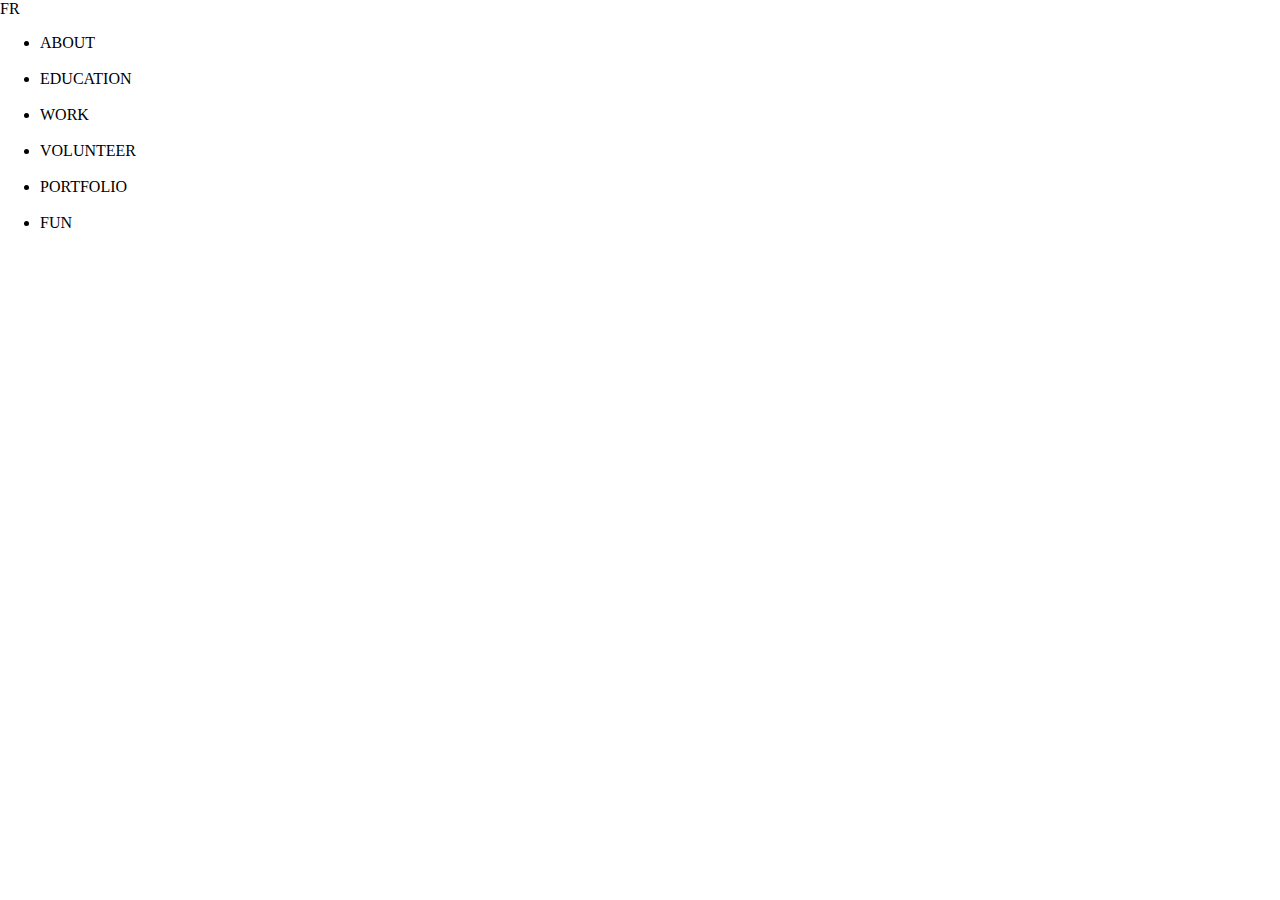
<file: about.html>
<!DOCTYPE html>
<html>
    <head>
        <meta charset="utf-8">
        <meta http-equiv="X-UA-Compatible" content="IE=edge">
        <title>JULIEN PERCE.</title>
        <meta name="description" content="">
        <meta name="viewport" content="width=device-width, initial-scale=1">
        <link rel="stylesheet" href="style.css">
        <script src="./script.js"></script>
        
    </head>
    <body id="body">

        <div>
            
            <div class="leftSidebar"  id="leftSidebar" style="display: block;">
                <a class="sidebarText">FR</a>
            </div>

            <div class="middleSidebar fade-in" id="middleSidebar" style="display: block;">
                <ul>
                    <li class="mSidebarText"><a onmouseover="hoverSlideOn('aboutItem');" onmouseout="hoverSlideOut('aboutItem')" onclick="slideAway();" id="aboutItem">ABOUT</a></li>
                    <br>
                    <li class="mSidebarText"><a onmouseover="hoverSlideOn('educationItem');" onmouseout="hoverSlideOut('educationItem')" id="educationItem">EDUCATION</a></li>
                    <br>
                    <li class="mSidebarText"><a onmouseover="hoverSlideOn('workItem');" onmouseout="hoverSlideOut('workItem')" id="workItem">WORK</a></li>
                    <br>
                    <li class="mSidebarText"><a onmouseover="hoverSlideOn('volunteerItem');" onmouseout="hoverSlideOut('volunteerItem')" id="volunteerItem">VOLUNTEER</a></li>
                    <br>
                    <li class="mSidebarText"><a onmouseover="hoverSlideOn('portfolioItem');" onmouseout="hoverSlideOut('portfolioItem')" id="portfolioItem">PORTFOLIO</a></li>
                    <br>
                    <li class="mSidebarText"><a onmouseover="hoverSlideOn('funItem');" onmouseout="hoverSlideOut('funItem')" id="funItem">FUN</a></li>
                </ul>
            </div>

            <div class="mainSidebar" id="mainSidebar" style="display: block;">
                <div class="about" style="display: none;">
                    <h1>"GREETINGS."</h1>
                    <p id="quickBio">I'm Julien Perce, a high school senior passionate about all things computers. I made this website as an invitation for you to learn a little more about me. 
                        You can find my socials and contact information on the left-most sidebar. 
                    </p>
                    <p id="quickOppInfo">I currently plan to attend a 4-year college in the US starting in the fall of 2022, but if you've got any internship or job opportunities I'd be happy to discuss
                        them with you prior to summer 2023! 
                    </p>

                </div>
                <div class="about">
                    <a></a>
                </div>
            </div>

        </div>

        <script>
        </script>
    </body>
</html>
</file>
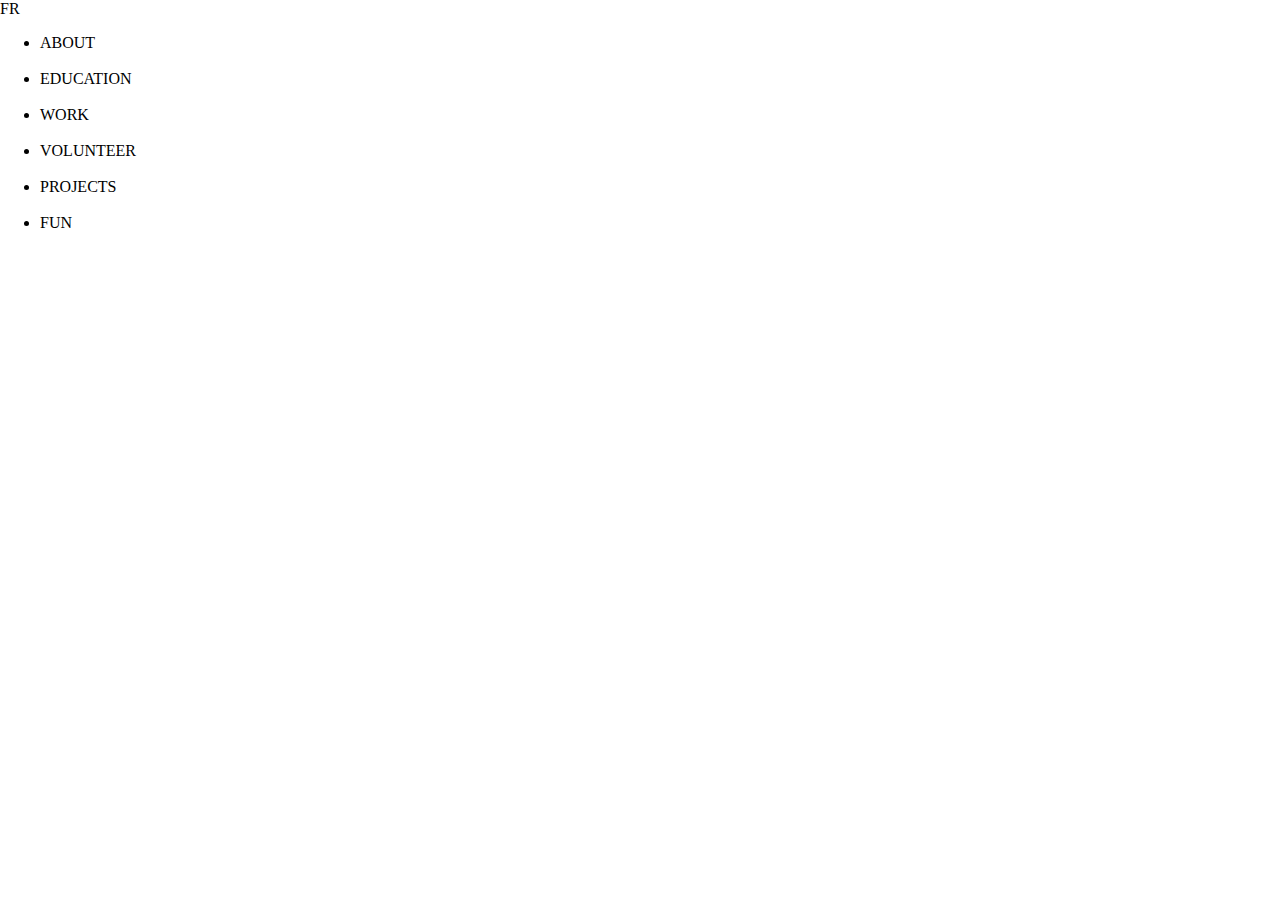
<file: education.html>
<!DOCTYPE html>
<html>
    <head>
        <meta charset="utf-8">
        <meta http-equiv="X-UA-Compatible" content="IE=edge">
        <title>JULIEN PERCE.</title>
        <meta name="description" content="">
        <meta name="viewport" content="width=device-width, initial-scale=1">
        <link rel="stylesheet" href="style.css">
        <script src="./script.js"></script>
        
    </head>
    <body id="body">

        <div>
            
            <div class="leftSidebar"  id="leftSidebar" style="display: block;">
                <a class="sidebarText">FR</a>
            </div>

            <div class="middleSidebar" id="middleSidebar" style="display: block;">
                <ul>
                    <li class="mSidebarText"><a onmouseover="hoverSlideOn('aboutItem');" onmouseout="hoverSlideOut('aboutItem')" id="aboutItem">ABOUT</a></li>
                    <br>
                    <li class="mSidebarText"><a onmouseover="hoverSlideOn('educationItem');" onmouseout="hoverSlideOut('educationItem')" id="educationItem">EDUCATION</a></li>
                    <br>
                    <li class="mSidebarText"><a onmouseover="hoverSlideOn('workItem');" onmouseout="hoverSlideOut('workItem')" id="workItem">WORK</a></li>
                    <br>
                    <li class="mSidebarText"><a onmouseover="hoverSlideOn('volunteerItem');" onmouseout="hoverSlideOut('volunteerItem')" id="volunteerItem">VOLUNTEER</a></li>
                    <br>
                    <li class="mSidebarText"><a onmouseover="hoverSlideOn('projectItem');" onmouseout="hoverSlideOut('projectItem')" id="projectItem">PROJECTS</a></li>
                    <br>
                    <li class="mSidebarText"><a onmouseover="hoverSlideOn('funItem');" onmouseout="hoverSlideOut('funItem')" id="funItem">FUN</a></li>
                </ul>
            </div>

            <div class="mainSidebar" id="mainSidebar" style="display: block;">
                <div class="education">
                    <a></a>
                </div>
            </div>

        </div>

        <script>
        </script>
    </body>
</html>
</file>
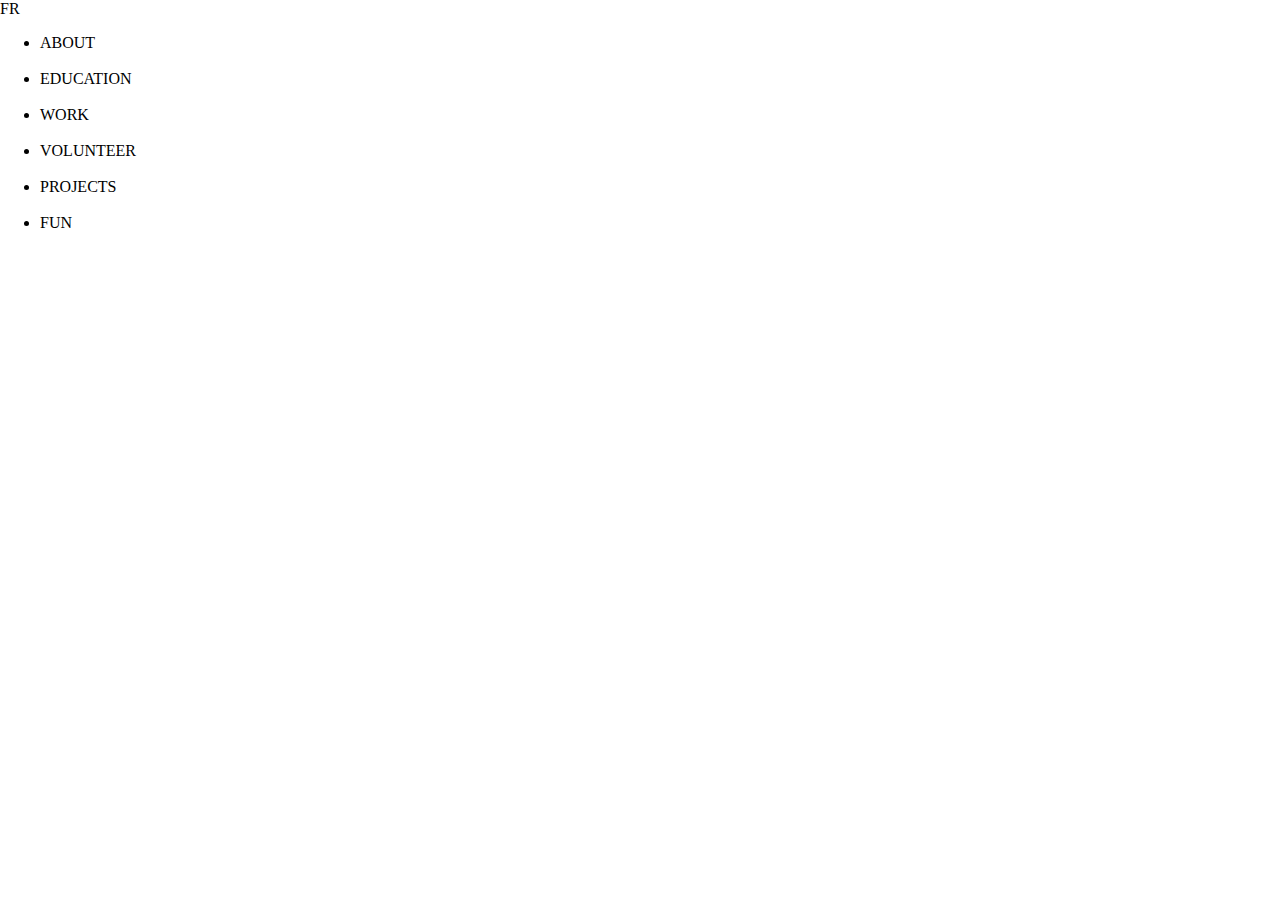
<file: fun.html>
<!DOCTYPE html>
<html>
    <head>
        <meta charset="utf-8">
        <meta http-equiv="X-UA-Compatible" content="IE=edge">
        <title>JULIEN PERCE.</title>
        <meta name="description" content="">
        <meta name="viewport" content="width=device-width, initial-scale=1">
        <link rel="stylesheet" href="style.css">
        <script src="./script.js"></script>
        
    </head>
    <body id="body">

        <div>
            
            <div class="leftSidebar"  id="leftSidebar" style="display: block;">
                <a class="sidebarText">FR</a>
            </div>

            <div class="middleSidebar" id="middleSidebar" style="display: block;">
                <ul>
                    <li class="mSidebarText"><a onmouseover="hoverSlideOn('aboutItem');" onmouseout="hoverSlideOut('aboutItem')" id="aboutItem">ABOUT</a></li>
                    <br>
                    <li class="mSidebarText"><a onmouseover="hoverSlideOn('educationItem');" onmouseout="hoverSlideOut('educationItem')" id="educationItem">EDUCATION</a></li>
                    <br>
                    <li class="mSidebarText"><a onmouseover="hoverSlideOn('workItem');" onmouseout="hoverSlideOut('workItem')" id="workItem">WORK</a></li>
                    <br>
                    <li class="mSidebarText"><a onmouseover="hoverSlideOn('volunteerItem');" onmouseout="hoverSlideOut('volunteerItem')" id="volunteerItem">VOLUNTEER</a></li>
                    <br>
                    <li class="mSidebarText"><a onmouseover="hoverSlideOn('projectItem');" onmouseout="hoverSlideOut('projectItem')" id="projectItem">PROJECTS</a></li>
                    <br>
                    <li class="mSidebarText"><a onmouseover="hoverSlideOn('funItem');" onmouseout="hoverSlideOut('funItem')" id="funItem">FUN</a></li>
                </ul>
            </div>

            <div class="mainSidebar" id="mainSidebar" style="display: block;">
                <div class="fun">
                    <a></a>
                </div>
            </div>

        </div>

        <script>
        </script>
    </body>
</html>
</file>
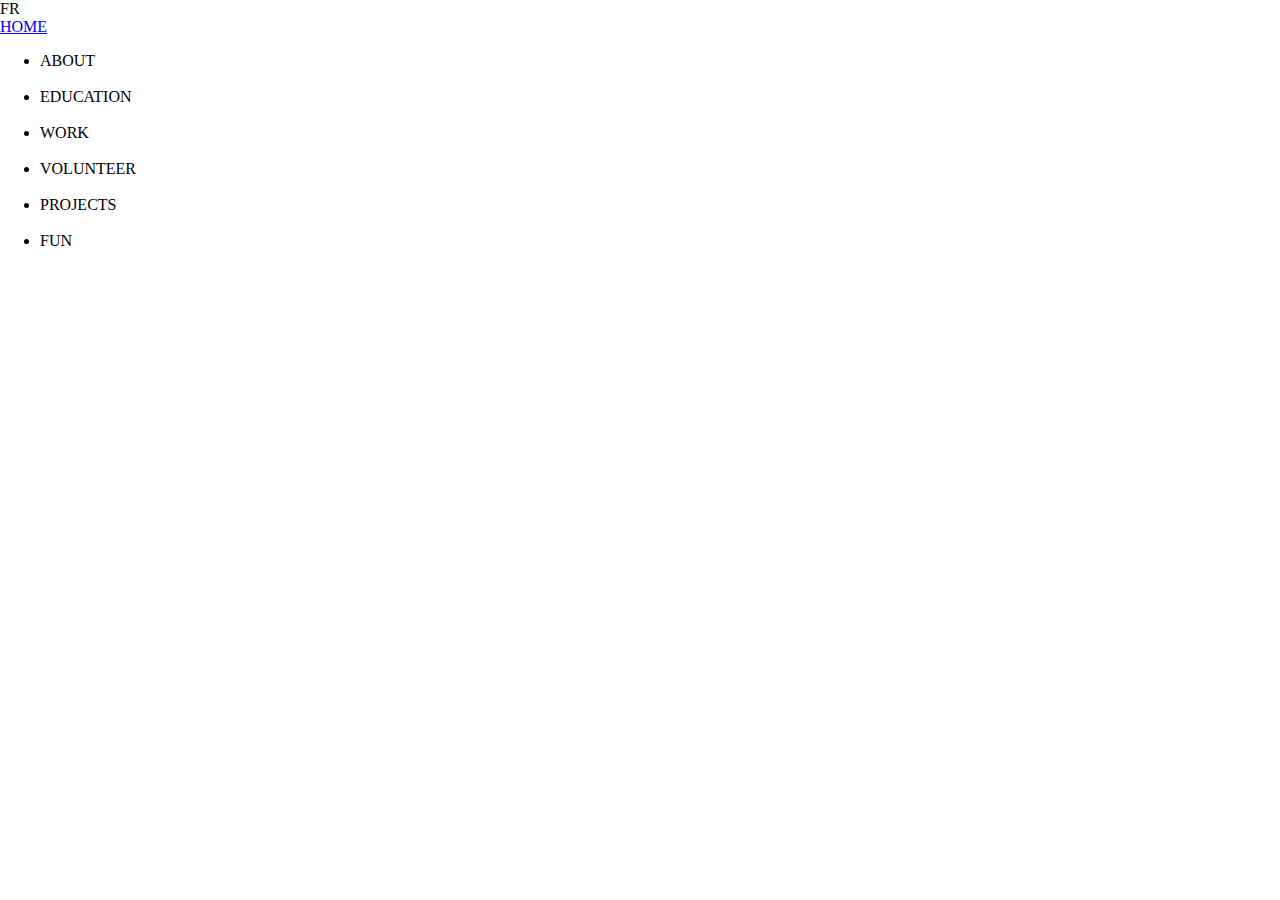
<file: home.html>
<!DOCTYPE html>
<html>
    <head>
        <meta charset="utf-8">
        <meta http-equiv="X-UA-Compatible" content="IE=edge">
        <title>JULIEN PERCE.</title>
        <meta name="description" content="">
        <meta name="viewport" content="width=device-width, initial-scale=1">
        <link rel="stylesheet" href="style.css">
        <script src="./script.js"></script>
        
    </head>
    <body id="body">

        <div>
            
            <div class="leftSidebar"  id="leftSidebar" style="display: block;">
                <a class="sidebarText">FR</a>
                <br>
                <a class="sidebarText" href="./home.html">HOME</a>
            </div>

            <div class="middleSidebar" id="middleSidebar" style="display: block;">
                <ul>
                    <li class="mSidebarText"><a onmouseover="hoverSlideOn('aboutItem');" onmouseout="hoverSlideOut('aboutItem')" onclick="slideAway('about');" id="aboutItem">ABOUT</a></li>
                    <br>
                    <li class="mSidebarText"><a onmouseover="hoverSlideOn('educationItem');" onmouseout="hoverSlideOut('educationItem')" onclick="slideAway('education');" id="educationItem">EDUCATION</a></li>
                    <br>
                    <li class="mSidebarText"><a onmouseover="hoverSlideOn('workItem');" onmouseout="hoverSlideOut('workItem')" onclick="slideAway('work');" id="workItem">WORK</a></li>
                    <br>
                    <li class="mSidebarText"><a onmouseover="hoverSlideOn('volunteerItem');" onmouseout="hoverSlideOut('volunteerItem')" onclick="slideAway('volunteer');" id="volunteerItem">VOLUNTEER</a></li>
                    <br>
                    <li class="mSidebarText"><a onmouseover="hoverSlideOn('projectItem');" onmouseout="hoverSlideOut('projectItem')" onclick="slideAway('projects');" id="projectItem">PROJECTS</a></li>
                    <br>
                    <li class="mSidebarText"><a onmouseover="hoverSlideOn('funItem');" onmouseout="hoverSlideOut('funItem')" onclick="slideAway('fun');" id="funItem">FUN</a></li>
                </ul>
            </div>

            <div class="mainSidebar" id="mainSidebar" style="display: block;">
            </div>

        </div>

        <script>
        </script>
    </body>
</html>
</file>
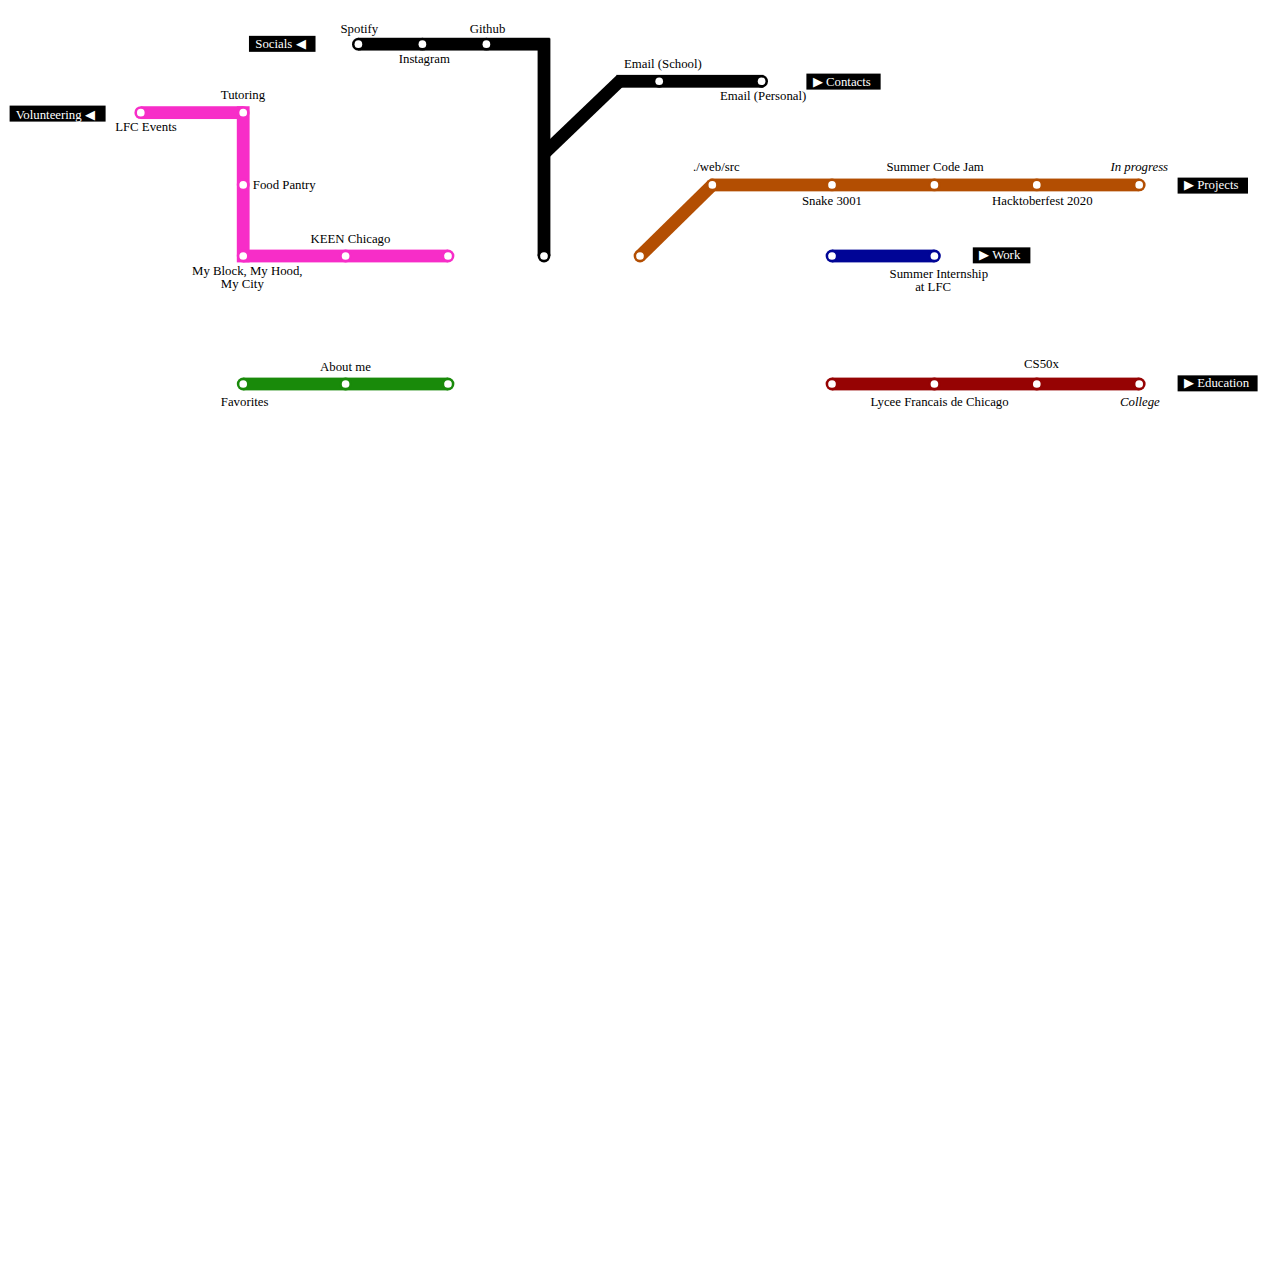
<file: main.html>
<!DOCTYPE html>
<html>
    <head>
        <meta charset="utf-8">
        <meta http-equiv="X-UA-Compatible" content="IE=edge">
        <title>julien perce</title>
        <meta name="description" content="">
        <meta name="viewport" content="width=device-width, initial-scale=1">
        <link rel="stylesheet" href="./style.css">
        <script src="script.js"></script>
    </head>
    <body>
        <svg viewBox="0 0 100 100" xmlns="http://www.w3.org/2000/svg">

            <polygon id="lfc" class="descwindow" points="73, 28 72, 27 67, 27 67, 22 76, 22 76, 27 74, 27" style="visibility: hidden;"></polygon>

            <rect class="volline" x="19" y="19.5" width="16" height="1" />
            <rect class="volline" x="18.5" y="8.3" width="1" height="12.2" />
            <rect class="volline" x="11" y="8.3" width="8" height="1" />
            <rect class="volldesc" x="0.75" y="8.25" width="7.5" height="1.25" />

            <line class="contdiagline" x1="42.5" x2="48.5" y1="12" y2="6.25"></line>
            <rect class="contactline" x="42" y="3" width="1" height="17" />
            <rect class="contactline" x="48.15" y="5.85" width="11.5" height="1" />
            <rect class="contactline" x="27.95" y="2.95" width="15" height="1" />
            <rect class="contactdesc" x="63" y="5.75" width="5.8" height="1.25" />
            <rect class="contactdesc" x="19.45" y="2.8" width="5.2" height="1.25" />

            <rect class="workline" x="65" y="19.5" width="8" height="1" />
            <rect class="workdesc" x="76" y="19.325" width="4.5" height="1.25" />
            
            <rect class="eduline" x="65" y="29.5" width="24" height="1" />
            <rect class="edudesc" x="92" y="29.325" width="6.25" height="1.25" />

            <line class="projdiagline" x1="50" x2="55.65" y1="20" y2="14.45"></line>
            <rect class="projline" x="55.5" y="13.95" width="33.5" height="1" />
            <rect class="projdesc" x="92" y="13.875" width="5.5" height="1.25" />

            <rect class="aboutline" x="19" y="29.5" width="16" height="1" />

            
            
            <a>
                <circle class="volstop" cx="35" cy="20" r="0.5" /> <!--start of volunteer line-->
                <circle class="midnode" cx="35" cy="20" r="0.3" />
                <circle class="volstop" cx="27" cy="20" r="0.5" /> 
                <circle class="midnode" cx="27" cy="20" r="0.3" />
                <circle class="volstop" cx="19" cy="20" r="0.5" /> 
                <circle class="midnode" cx="19" cy="20" r="0.3" />
                <circle class="volstop" cx="19" cy="14.45" r="0.5" /> 
                <circle class="midnode" cx="19" cy="14.45" r="0.3" />
                <circle class="volstop" cx="19" cy="8.8" r="0.5" /> 
                <circle class="midnode" cx="19" cy="8.8" r="0.3" />
                <circle class="volstop" cx="11" cy="8.8" r="0.5" /> 
                <circle class="midnode" cx="11" cy="8.8" r="0.3" />

                <circle class="contactstop" cx="42.5" cy="20" r="0.5" /> <!--start of contact/socials line-->
                <circle class="midnode" cx="42.5" cy="20" r="0.3" />
                <circle class="contactstop" cx="51.5" cy="6.35" r="0.5" /> 
                <circle class="midnode" cx="51.5" cy="6.35" r="0.3" />
                <circle class="contactstop" cx="59.5" cy="6.35" r="0.5" /> 
                <circle class="midnode" cx="59.5" cy="6.35" r="0.3" />
                <circle class="contactstop" cx="38" cy="3.45" r="0.5" /> <!--socials-->
                <circle class="midnode" cx="38" cy="3.45" r="0.3" />
                <circle class="contactstop" cx="33" cy="3.45" r="0.5" /> 
                <circle class="midnode" cx="33" cy="3.45" r="0.3" />
                <circle class="contactstop" cx="28" cy="3.45" r="0.5" /> 
                <circle class="midnode" cx="28" cy="3.45" r="0.3" />

                <circle class="projstop" cx="50" cy="20" r="0.5" /> <!--start of project line-->
                <circle class="midnode" cx="50" cy="20" r="0.3" />
                <circle class="projstop" cx="55.65" cy="14.45" r="0.5" /> 
                <circle class="midnode" cx="55.65" cy="14.45" r="0.3" />
                <circle class="projstop" cx="65" cy="14.45" r="0.5" /> 
                <circle class="midnode" cx="65" cy="14.45" r="0.3" />
                <circle class="projstop" cx="73" cy="14.45" r="0.5" /> 
                <circle class="midnode" cx="73" cy="14.45" r="0.3" />
                <circle class="projstop" cx="81" cy="14.45" r="0.5" /> 
                <circle class="midnode" cx="81" cy="14.45" r="0.3" />
                <circle class="projstop" cx="89" cy="14.45" r="0.5" /> 
                <circle class="midnode" cx="89" cy="14.45" r="0.3" />

                <circle class="workstop" cx="65" cy="20" r="0.5" /> <!--start of work line-->
                <circle class="midnode" cx="65" cy="20" r="0.3" />
                <circle class="workstop" cx="73" cy="20" r="0.5" />
                <circle class="midnode" cx="73" cy="20" r="0.3" />

                <circle class="edustop" cx="65" cy="30" r="0.5" /> <!--start of education line-->
                <circle class="midnode" cx="65" cy="30" r="0.3" />
                <circle class="edustop" cx="73" cy="30" r="0.5" onmouseover="showDesc('lfc');" onmouseout="hideDesc('lfc');"/>
                <circle class="midnode" cx="73" cy="30" r="0.3" onmouseover="showDesc('lfc');" onmouseout="hideDesc('lfc');"/>
                <circle class="edustop" cx="81" cy="30" r="0.5" />
                <circle class="midnode" cx="81" cy="30" r="0.3" />
                <circle class="edustop" cx="89" cy="30" r="0.5" />
                <circle class="midnode" cx="89" cy="30" r="0.3" />

                <circle class="aboutstop" cx="35" cy="30" r="0.5" /> <!--start of about line-->
                <circle class="midnode" cx="35" cy="30" r="0.3" />
                <circle class="aboutstop" cx="27" cy="30" r="0.5" /> 
                <circle class="midnode" cx="27" cy="30" r="0.3" />
                <circle class="aboutstop" cx="19" cy="30" r="0.5" /> 
                <circle class="midnode" cx="19" cy="30" r="0.3" />
                
            </a>


            <text x="24.25" y="19" class="stoptext">KEEN Chicago</text>
            <text x="15" y="21.5" class="stoptext">My Block, My Hood,</text>
            <text x="17.25" y="22.5" class="stoptext">My City</text>
            <text x="19.75" y="14.75" class="stoptext">Food Pantry</text>
            <text x="17.25" y="7.75" class="stoptext">Tutoring</text>
            <text x="9" y="10.25" class="stoptext">LFC Events</text>
            <text x="0.75" y="9.3" class="lineendtext">&nbsp; Volunteering ◀  &nbsp;</text>

            <text x="48.75" y="5.35" class="stoptext">Email (School)</text>
            <text x="56.25" y="7.85" class="stoptext">Email (Personal)</text>
            <text x="63" y="6.7" class="lineendtext">&nbsp; ▶ Contacts</text>
            <text x="36.7" y="2.55" class="stoptext">Github</text>
            <text x="31.15" y="4.95" class="stoptext">Instagram</text>
            <text x="26.6" y="2.55" class="stoptext">Spotify</text>
            <text x="19.45" y="3.75" class="lineendtext">&nbsp; Socials ◀ &nbsp</text>

            <text x="54.15" y="13.35" class="stoptext">./web/src</text>
            <text x="62.65" y="16" class="stoptext">Snake 3001</text>
            <text x="69.25" y="13.35" class="stoptext">Summer Code Jam</text>
            <text x="77.5" y="16" class="stoptext">Hacktoberfest 2020</text>
            <text x="86.75" y="13.35" class="stopnotbuilttext">In progress</text>
            <text x="92" y="14.8" class="lineendtext">&nbsp; ▶ Projects</text>

            <text x="69.5" y="21.75" class="stoptext">Summer Internship</text>
            <text x="71.5" y="22.75" class="stoptext">at LFC</text>
            <text x="76" y="20.25" class="lineendtext">&nbsp; ▶ Work</text>

            <text x="68" y="31.75" class="stoptext">Lycee Francais de Chicago</text>
            <text x="80" y="28.75" class="stoptext">CS50x</text>
            <text x="87.5" y="31.75" class="stopnotbuilttext">College</text>
            <text x="92" y="30.25" class="lineendtext">&nbsp; ▶ Education</text>

            <text x="25" y="29" class="stoptext">About me</text>
            <text x="17.25" y="31.75" class="stoptext">Favorites</text>


        </svg>
            


    </body>
</html>
</file>
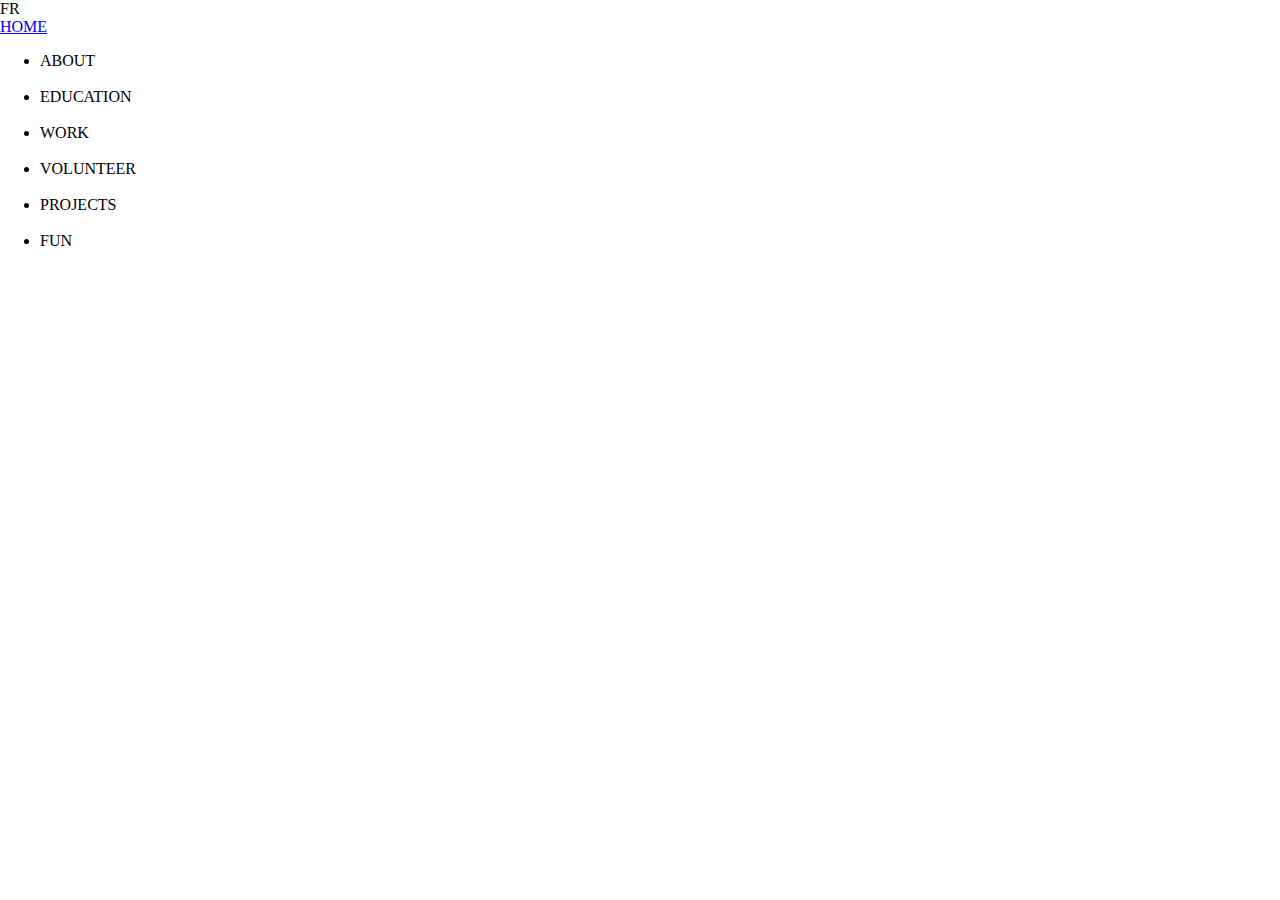
<file: projects.html>
<!DOCTYPE html>
<html>
    <head>
        <meta charset="utf-8">
        <meta http-equiv="X-UA-Compatible" content="IE=edge">
        <title>JULIEN PERCE.</title>
        <meta name="description" content="">
        <meta name="viewport" content="width=device-width, initial-scale=1">
        <link rel="stylesheet" href="style.css">
        <script src="./script.js"></script>
        
    </head>
    <body id="body">

        <div>
            
            <div class="leftSidebar"  id="leftSidebar" style="display: block;">
                <a class="sidebarText">FR</a>
                <br>
                <a class="sidebarText" href="./home.html">HOME</a>
            </div>

            <div class="middleSidebar" id="middleSidebar" style="display: block;">
                <ul>
                    <li class="mSidebarText"><a onmouseover="hoverSlideOn('aboutItem');" onmouseout="hoverSlideOut('aboutItem')" onclick="slideAway('about');" id="aboutItem">ABOUT</a></li>
                    <br>
                    <li class="mSidebarText"><a onmouseover="hoverSlideOn('educationItem');" onmouseout="hoverSlideOut('educationItem')" onclick="slideAway('education');" id="educationItem">EDUCATION</a></li>
                    <br>
                    <li class="mSidebarText"><a onmouseover="hoverSlideOn('workItem');" onmouseout="hoverSlideOut('workItem')" onclick="slideAway('work');" id="workItem">WORK</a></li>
                    <br>
                    <li class="mSidebarText"><a onmouseover="hoverSlideOn('volunteerItem');" onmouseout="hoverSlideOut('volunteerItem')" onclick="slideAway('volunteer');" id="volunteerItem">VOLUNTEER</a></li>
                    <br>
                    <li class="mSidebarText"><a onmouseover="hoverSlideOn('projectItem');" onmouseout="hoverSlideOut('projectItem')" onclick="slideAway('projects');" id="projectItem">PROJECTS</a></li>
                    <br>
                    <li class="mSidebarText"><a onmouseover="hoverSlideOn('funItem');" onmouseout="hoverSlideOut('funItem')" onclick="slideAway('fun');" id="funItem">FUN</a></li>
                </ul>
            </div>

            <div class="mainSidebar" id="mainSidebar" style="display: block;">
                <div class="projects">
                    <a></a>
                </div>
            </div>

        </div>

        <script>
        </script>
    </body>
</html>
</file>
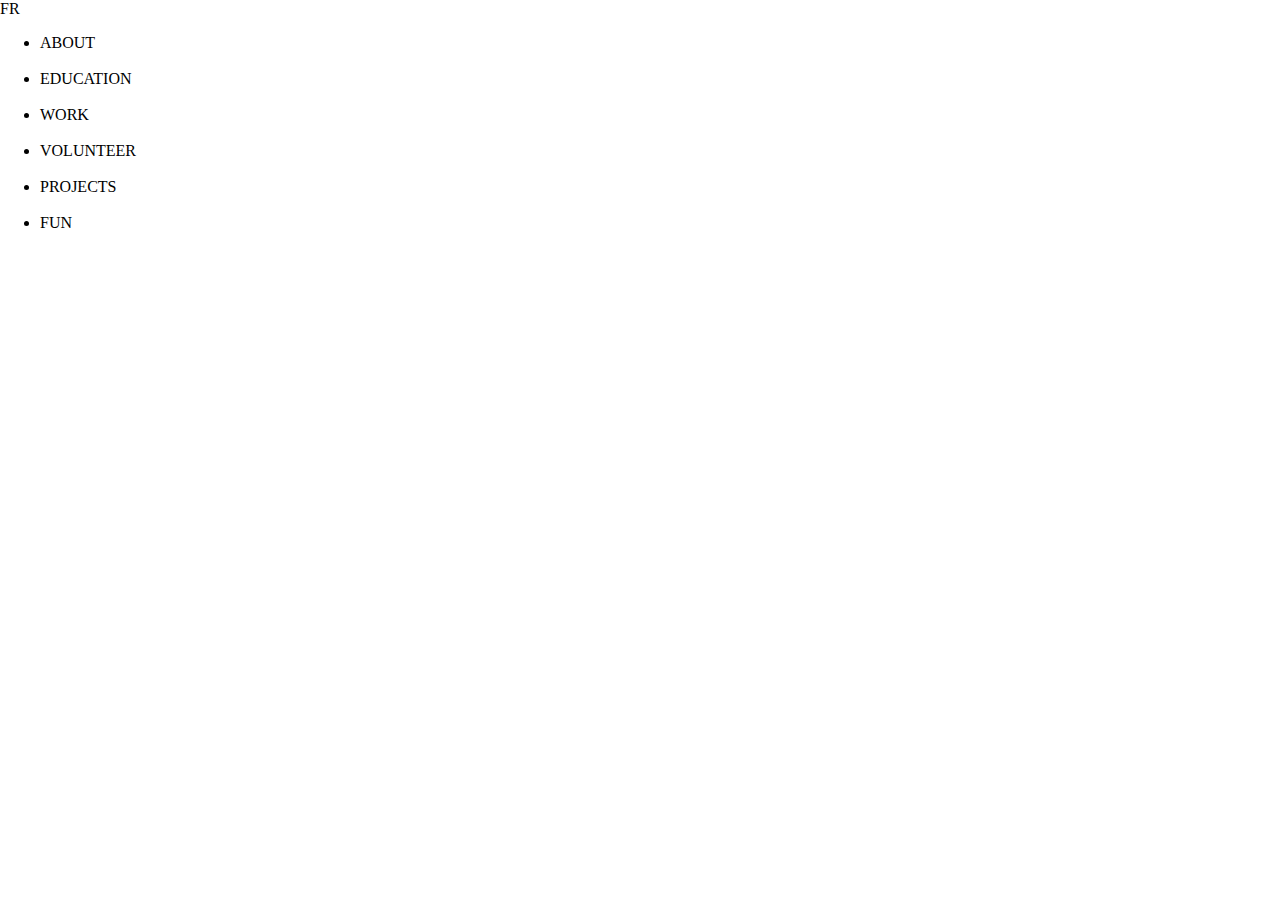
<file: volunteer.html>
<!DOCTYPE html>
<html>
    <head>
        <meta charset="utf-8">
        <meta http-equiv="X-UA-Compatible" content="IE=edge">
        <title>JULIEN PERCE.</title>
        <meta name="description" content="">
        <meta name="viewport" content="width=device-width, initial-scale=1">
        <link rel="stylesheet" href="style.css">
        <script src="./script.js"></script>
        
    </head>
    <body id="body">

        <div>
            
            <div class="leftSidebar"  id="leftSidebar" style="display: block;">
                <a class="sidebarText">FR</a>
            </div>

            <div class="middleSidebar" id="middleSidebar" style="display: block;">
                <ul>
                    <li class="mSidebarText"><a onmouseover="hoverSlideOn('aboutItem');" onmouseout="hoverSlideOut('aboutItem')" id="aboutItem">ABOUT</a></li>
                    <br>
                    <li class="mSidebarText"><a onmouseover="hoverSlideOn('educationItem');" onmouseout="hoverSlideOut('educationItem')" id="educationItem">EDUCATION</a></li>
                    <br>
                    <li class="mSidebarText"><a onmouseover="hoverSlideOn('workItem');" onmouseout="hoverSlideOut('workItem')" id="workItem">WORK</a></li>
                    <br>
                    <li class="mSidebarText"><a onmouseover="hoverSlideOn('volunteerItem');" onmouseout="hoverSlideOut('volunteerItem')" id="volunteerItem">VOLUNTEER</a></li>
                    <br>
                    <li class="mSidebarText"><a onmouseover="hoverSlideOn('projectItem');" onmouseout="hoverSlideOut('projectItem')" id="projectItem">PROJECTS</a></li>
                    <br>
                    <li class="mSidebarText"><a onmouseover="hoverSlideOn('funItem');" onmouseout="hoverSlideOut('funItem')" id="funItem">FUN</a></li>
                </ul>
            </div>

            <div class="mainSidebar" id="mainSidebar" style="display: block;">
                <div class="volunteer">
                    <a></a>
                </div>
            </div>

        </div>

        <script>
        </script>
    </body>
</html>
</file>
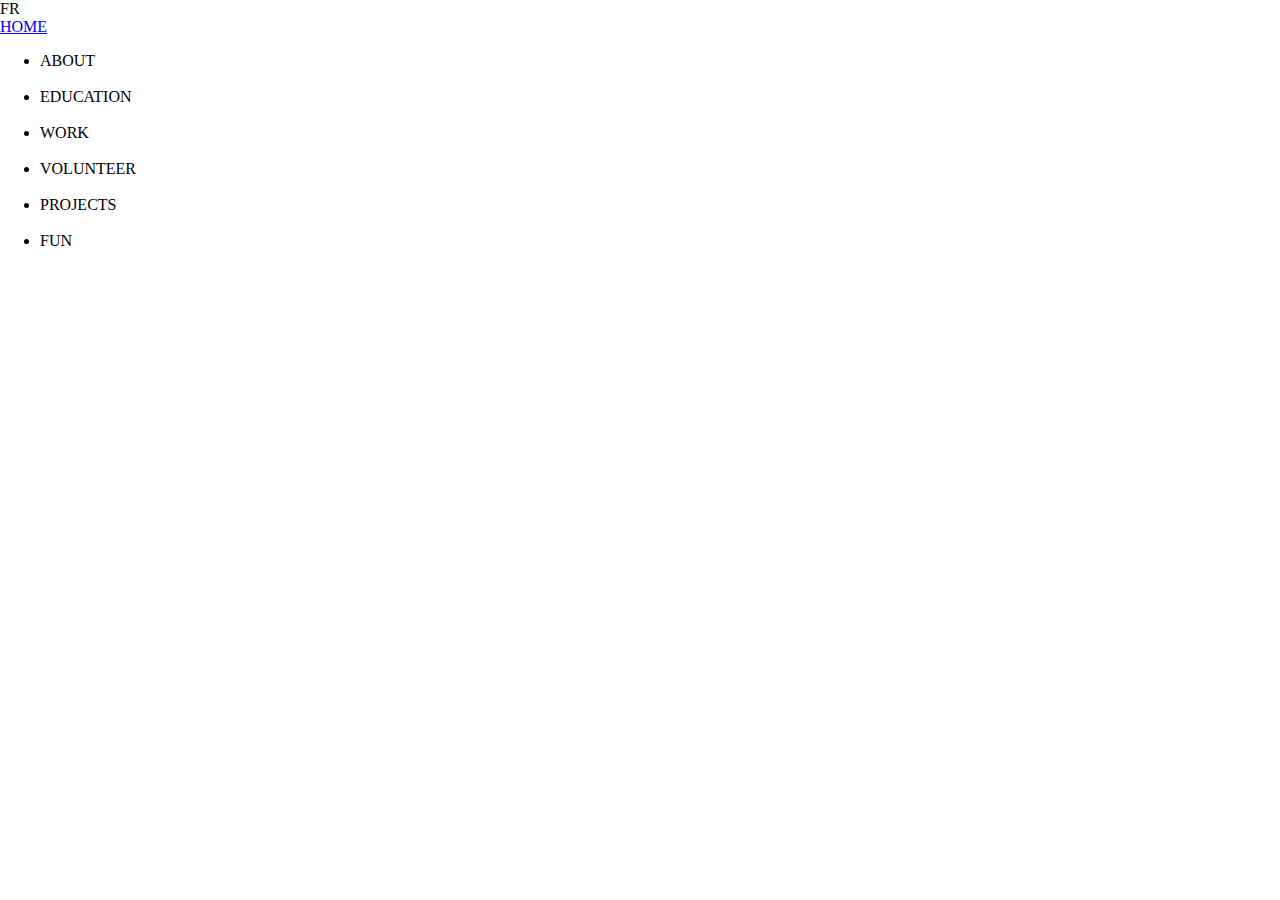
<file: work.html>
<!DOCTYPE html>
<html>
    <head>
        <meta charset="utf-8">
        <meta http-equiv="X-UA-Compatible" content="IE=edge">
        <title>JULIEN PERCE.</title>
        <meta name="description" content="">
        <meta name="viewport" content="width=device-width, initial-scale=1">
        <link rel="stylesheet" href="style.css">
        <script src="./script.js"></script>
        
    </head>
    <body id="body">

        <div>
            
            <div class="leftSidebar"  id="leftSidebar" style="display: block;">
                <a class="sidebarText">FR</a>
                <br>
                <a class="sidebarText" href="./home.html">HOME</a>
            </div>

            <div class="middleSidebar" id="middleSidebar" style="display: block;">
                <ul>
                    <li class="mSidebarText"><a onmouseover="hoverSlideOn('aboutItem');" onmouseout="hoverSlideOut('aboutItem')" onclick="slideAway('about');" id="aboutItem">ABOUT</a></li>
                    <br>
                    <li class="mSidebarText"><a onmouseover="hoverSlideOn('educationItem');" onmouseout="hoverSlideOut('educationItem')" onclick="slideAway('education');" id="educationItem">EDUCATION</a></li>
                    <br>
                    <li class="mSidebarText"><a onmouseover="hoverSlideOn('workItem');" onmouseout="hoverSlideOut('workItem')" onclick="slideAway('work');" id="workItem">WORK</a></li>
                    <br>
                    <li class="mSidebarText"><a onmouseover="hoverSlideOn('volunteerItem');" onmouseout="hoverSlideOut('volunteerItem')" onclick="slideAway('volunteer');" id="volunteerItem">VOLUNTEER</a></li>
                    <br>
                    <li class="mSidebarText"><a onmouseover="hoverSlideOn('projectItem');" onmouseout="hoverSlideOut('projectItem')" onclick="slideAway('projects');" id="projectItem">PROJECTS</a></li>
                    <br>
                    <li class="mSidebarText"><a onmouseover="hoverSlideOn('funItem');" onmouseout="hoverSlideOut('funItem')" onclick="slideAway('fun');" id="funItem">FUN</a></li>
                </ul>
            </div>

            <div class="mainSidebar" id="mainSidebar" style="display: block;">
                <div class="work">
                    <a></a>
                </div>
            </div>

        </div>

        <script>
        </script>
    </body>
</html>
</file>
<file: style.css>
@namespace svg url(http://www.w3.org/2000/svg);

body {
    overflow: hidden;
    margin: 0;
}

#mainVideo {
    overflow: hidden;
    height: 100%;
    width: 100%;
}

svg|a:hover {
    cursor: pointer;
}

.nonclick {
    cursor: default !important;
}

.maintext {
    font-size: 1.85px;
    font-style: italic;
}

#resume {
    text-decoration: underline;
}

#imgSrc{
    font-size: 0.75px;
    font-style: italic;
}

.descwindow {
    fill: rgba(202, 204, 203);
    stroke:black;
    stroke-width: 0.25px;
}

.desctitle {
    font-size: 1.8px;
}

.desctext {
    font-size: 1px;
}

.imgdesc {
    font-size: 0.9px;
}

.midnode {
    fill: white;
}

.stoptext {
    font-size: 1px;
}

.stopnotbuilttext {
    font-size: 1px;
    font-style: italic;
}

.lineendtext {
    fill: white;
    font-size: 1px;
}

.volline {
    fill: rgba(247, 45, 200);
}

.contactline {
    fill: black;
}

.contdiagline {
    stroke: black;
    stroke-width: "1";
}

.projdiagline {
    stroke: rgba(179, 78, 2);
    stroke-width: "1";
}

.projline {
    fill: rgba(179, 78, 2);
}

.workline {
    fill: rgba(0, 5, 150);
}

.workdiagline {
    stroke: rgba(0, 5, 150);
    stroke-width: 0.125;
}

.eduline {
    fill: rgba(150, 3, 3);
}

.aboutline {
    fill: rgba(25, 138, 10);
}

.intraline {
    fill: rgba(79, 20, 128);
}

.inthobline {
    fill: #333333;
}

.inthobdiagline {
    stroke: #333333;
    stroke-width: "1";
}

.volstop{
    fill: rgba(247, 45, 200);
}

.contactstop {
    fill:black;
}

.projstop {
    fill: rgba(179, 78, 2);
}

.workstop {
    fill: rgba(0, 5, 150);
}

.edustop {
    fill: rgba(150, 3, 3);
}

.aboutstop {
    fill: rgba(25, 138, 10);
}

.intrastop {
    fill: rgba(79, 20, 128);
}

.inthobstop {
    fill: #333333;
}
</file>
